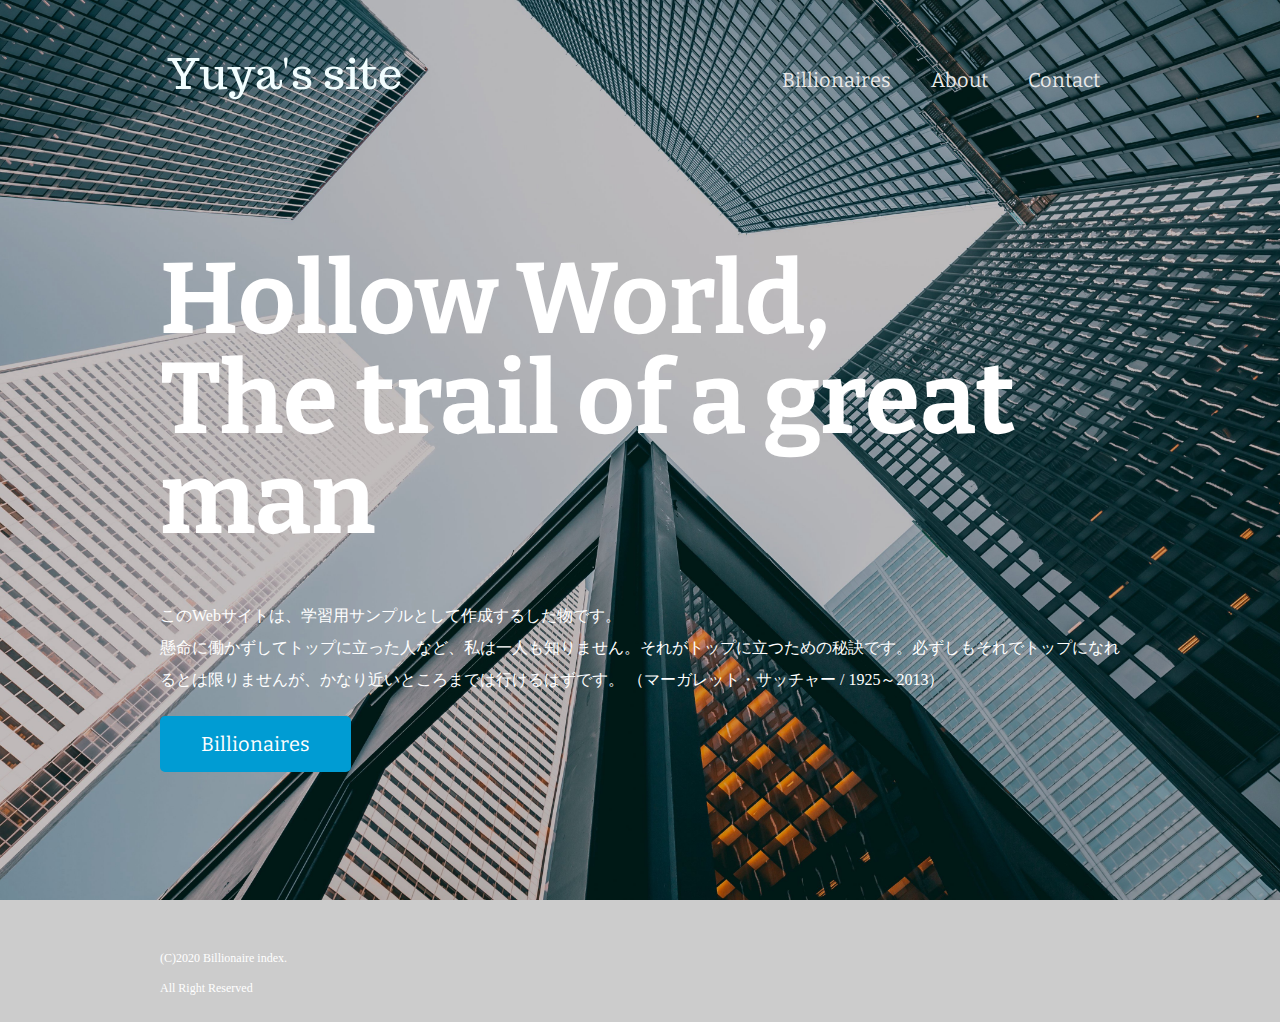
<file: index.html>
<!DOCTYPE html>
<html lang="ja">
<head>
  <meta charset="UTF-8">
  <meta name="viewport" content="width=device-width, initial-scale=1">
  <title>Billionaire Index Official Website</title>
  <link href="https://fonts.googleapis.com/css?family=Bitter:400,700"rel="stylesheet"> 
  <link href="css/style.css"rel="stylesheet">
  <link href="images/favicon-16x16.png" rel="shortcut icon">
</head>
<body id="index">
  <!-- header始まり -->
  <header>
    <div class="logo">
      <a href="index.html"><img src="images/yuya-site.png"alt="SNAPPERS"></a>
    </div>
    <nav>
      <ul class="global-nav">
        <li><a href="billionaire.html">Billionaires</a></li>
        <li><a href="about.html">About</a></li>
        <li><a href="contact.html">Contact</a></li>
      </ul>
    </nav>
  </header>
  <!-- header終わり -->

  <!-- wrap始まり -->
  <div id="wrap">
    <div class="content">
      <h1>Hollow World,<br> The trail of a great man</h1>
      <p>このWebサイトは、学習用サンプルとして作成するした物です。<br> 懸命に働かずしてトップに立った人など、私は一人も知りません。それがトップに立つための秘訣です。必ずしもそれでトップになれるとは限りませんが、かなり近いところまでは行けるはずです。

        （マーガレット・サッチャー / 1925～2013）</p>
      <p class="btn"><a href="billionaire.html">Billionaires
      </a></p>
    </div>
  </div>
  <!-- wrap終わり -->

  <!-- footer始まり -->
  <footer>
    <small>(C)2020 Billionaire index.<br>
      All Right Reserved</small>
  </footer>
  <!-- footer終わり -->

</body>
</html>
</file>
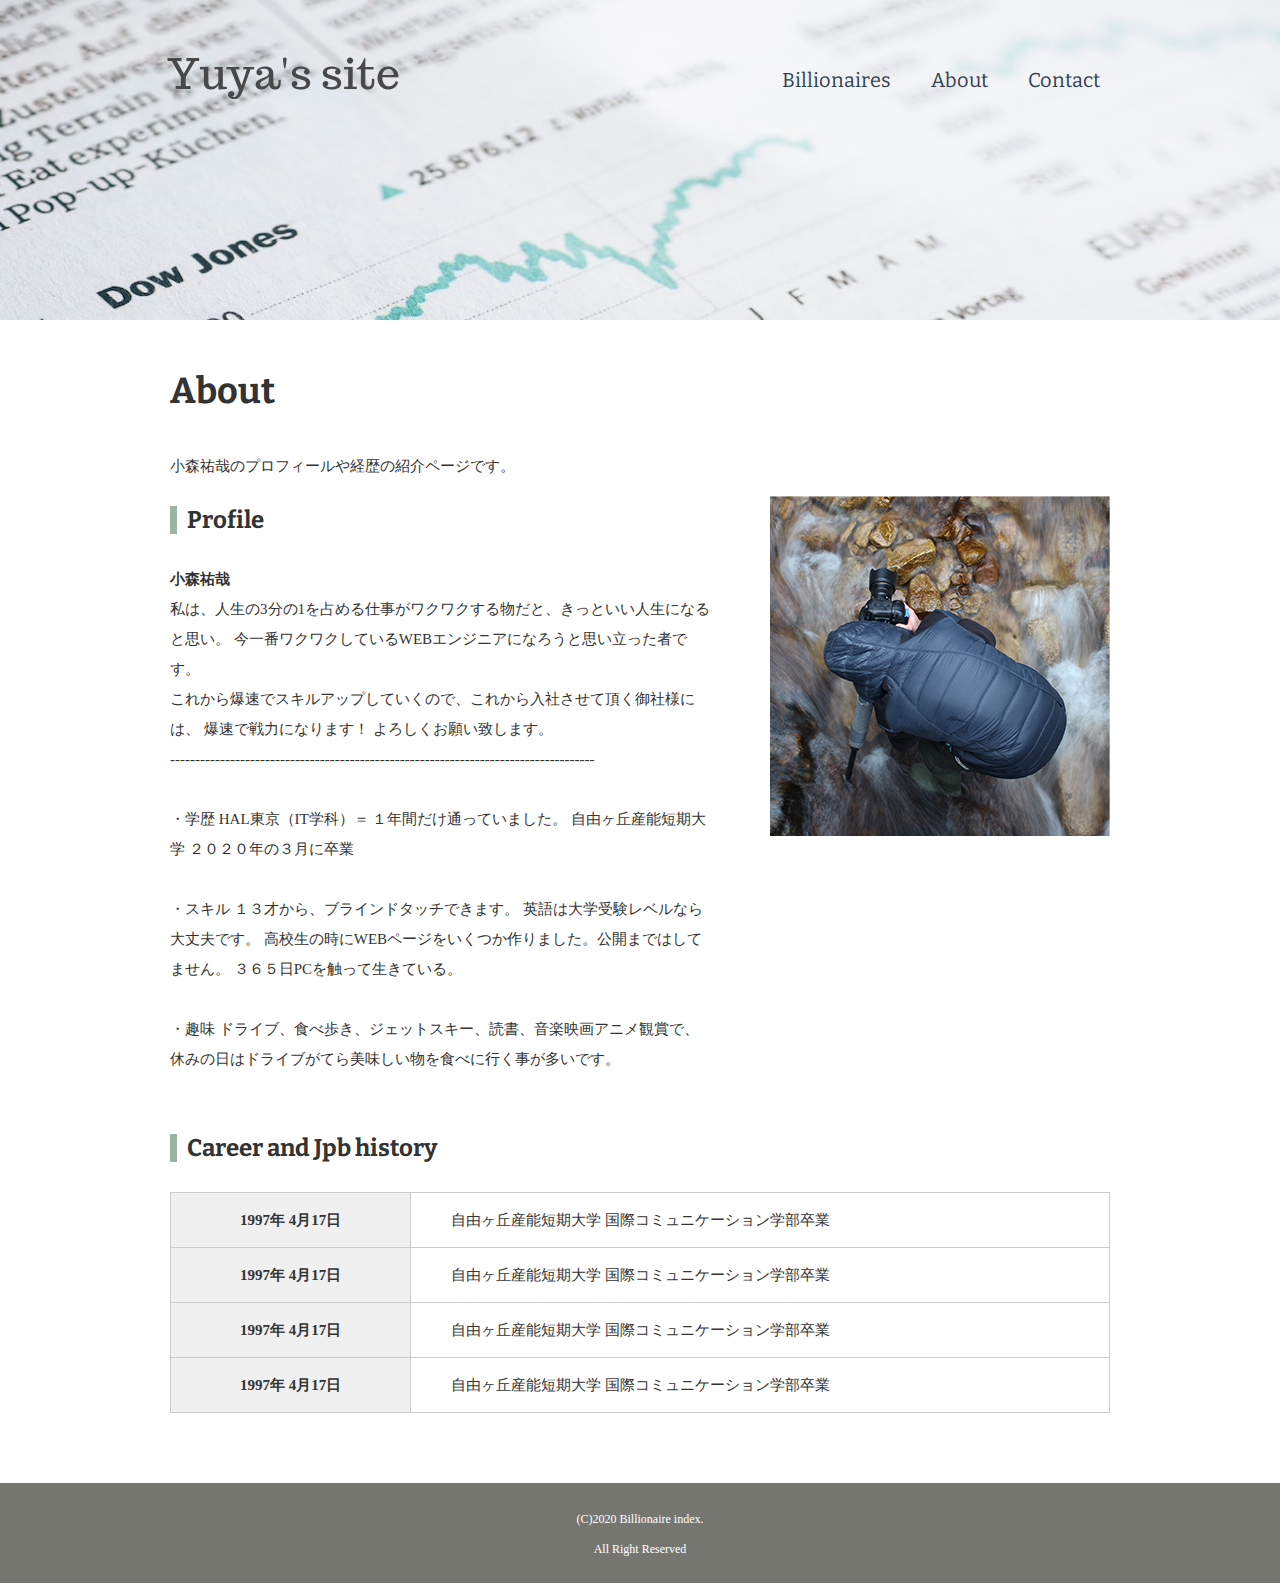
<file: about.html>
<!DOCTYPE html>
<html lang="ja">
<head>
  <meta charset="UTF-8">
  <meta name="viewport" content="width=device-width, initial-scale=1">
  <title>About | Billionaire Index</title>
  <link href="https://fonts.googleapis.com/css?family=Bitter:400,700"rel="stylesheet"> 
  <link href="css/style.css"rel="stylesheet">
  <link href="images/favicon-16x16.png" rel="shortcut icon">
</head>
<body id="about">

  <!-- header始まり -->
  <header>
    <div class="logo">
      <a href="index.html"><img src="images/yuyas-log.png"alt="SNAPPERS"></a>
    </div>
    <nav>
      <ul class="global-nav">
        <li><a href="billionaire.html">Billionaires</a></li>
        <li><a href="about.html">About</a></li>
        <li><a href="contact.html">Contact</a></li>
      </ul>
    </nav>
  </header>
  <!-- header終わり -->
  
   <!-- wrap始まり -->
  <div id="wrap">
      <div class="content">
        <div class="main-center"> 
          <h1>About</h1>
          <p>小森祐哉のプロフィールや経歴の紹介ページです。</p>
          <section class="profile clearfix">
            <div class="profile-txt">
              <h2 class="icon">Profile</h2>
              <p><span>小森祐哉</span><br>


                私は、人生の3分の1を占める仕事がワクワクする物だと、きっといい人生になると思い。
                今一番ワクワクしているWEBエンジニアになろうと思い立った者です。<br>
                これから爆速でスキルアップしていくので、これから入社させて頂く御社様には、
                爆速で戦力になります！
                よろしくお願い致します。<br>
                -------------------------------------------------------------------------------------<br><br>
                ・学歴
                HAL東京（IT学科）＝ １年間だけ通っていました。
                自由ヶ丘産能短期大学
                ２０２０年の３月に卒業<br><br>
                
                ・スキル
                １３才から、ブラインドタッチできます。
                英語は大学受験レベルなら大丈夫です。
                高校生の時にWEBページをいくつか作りました。公開まではしてません。
                ３６５日PCを触って生きている。<br><br>
                
                 ・趣味
                ドライブ、食べ歩き、ジェットスキー、読書、音楽映画アニメ観賞で、休みの日はドライブがてら美味しい物を食べに行く事が多いです。</p>
            </div>
            <img src="images/about-profile.png" alt="プロフィール画像">
          </section>
          <section class="career">
            <h2 class="icon">Career and Jpb history</h2>
            <table>
              <tr>
                <th>1997年 4月17日</th>
                  <td>自由ヶ丘産能短期大学 国際コミュニケーション学部卒業 </td>
              </tr>
              <tr>
                <th>1997年 4月17日</th>
                  <td>自由ヶ丘産能短期大学 国際コミュニケーション学部卒業 </td>
              </tr>
              <tr>
                <th>1997年 4月17日</th>
                  <td>自由ヶ丘産能短期大学 国際コミュニケーション学部卒業 </td>
              </tr>
              <tr>
                <th>1997年 4月17日</th>
                  <td>自由ヶ丘産能短期大学 国際コミュニケーション学部卒業 </td>
              </tr>
              </tr>
            </table>
          </section>
        </div>
      </div>
  </div>
   <!-- wrap終わり -->

  <!-- footer始まり -->
  <footer>
    <small>(C)2020 Billionaire index.<br>
      All Right Reserved</small>
  </footer>
  <!-- footer終わり -->
</body>
</html>
</file>
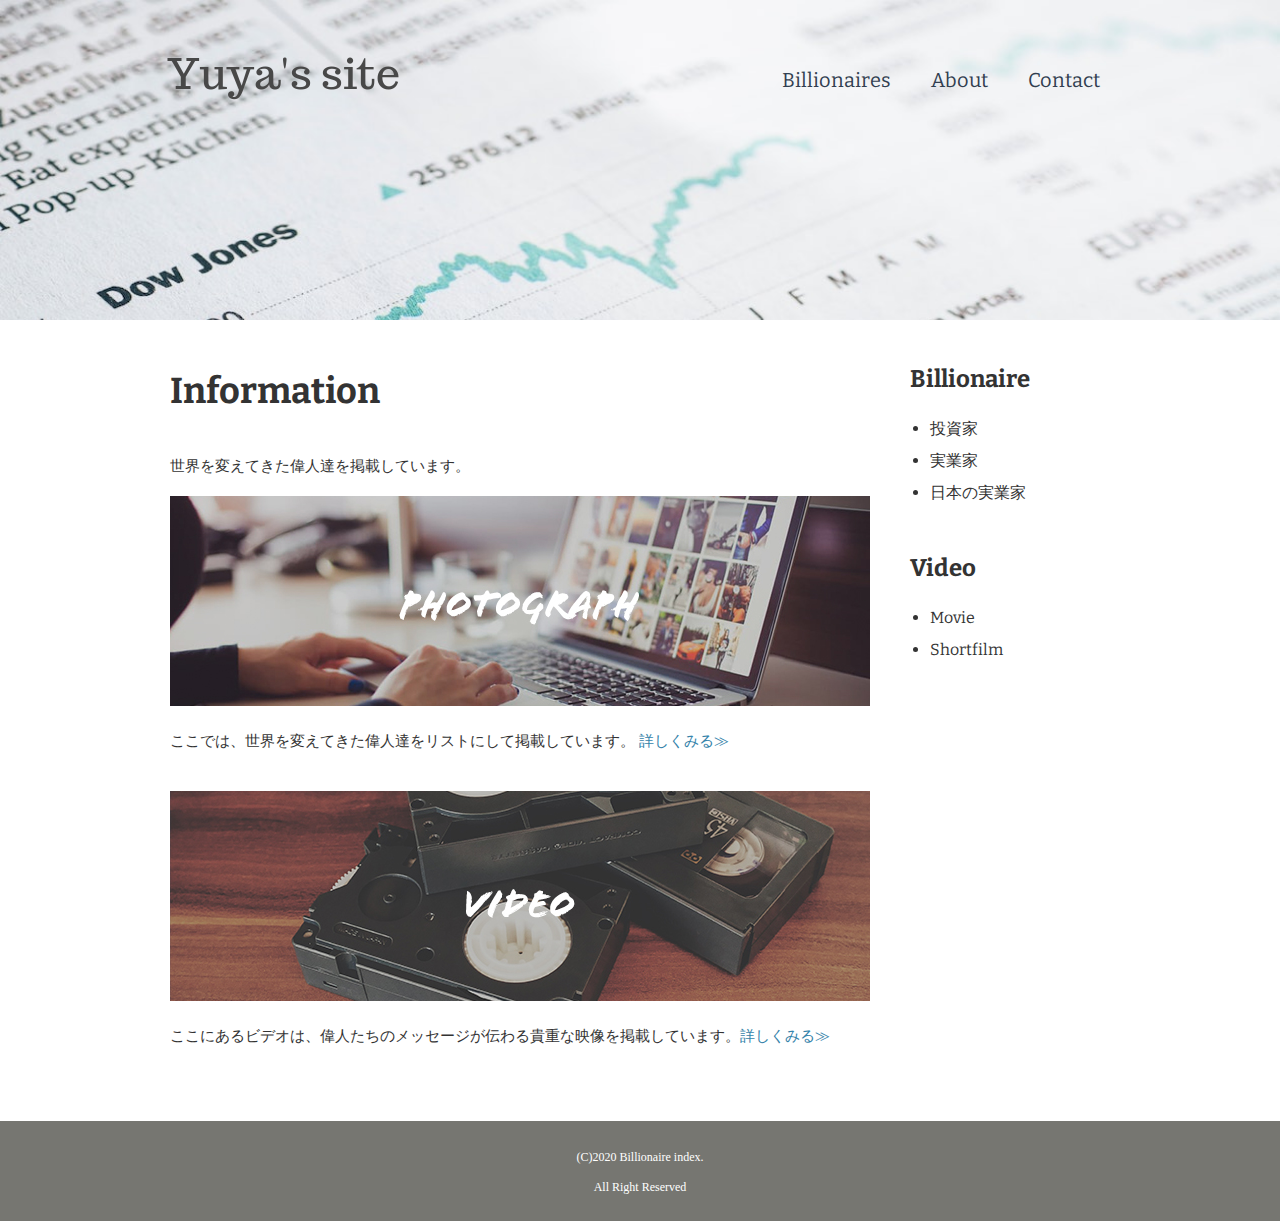
<file: billionaire.html>
<!DOCTYPE html>
<html lang="ja">
<head>
  <meta charset="UTF-8">
  <meta name="viewport" content="width=device-width, initial-scale=1">
  <title>Billionaires list</title>
    <link href="https://fonts.googleapis.com/css?family=Bitter:400,700"rel="stylesheet"> 
    <link href="css/style.css"rel="stylesheet">
    <link href="images/favicon-16x16.png" rel="shortcut icon">
</head>
<body id="billionaire">
  <!-- header始まり -->
    <header>
      <div class="logo">
        <a href="index.html"><img src="images/yuyas-log.png"alt="SNAPPERS"></a>
      </div>
      <nav>
        <ul class="global-nav">
          <li><a href="billionaire.html">Billionaires</a></li>
          <li><a href="about.html">About</a></li>
          <li><a href="contact.html">Contact</a></li>
        </ul>
      </nav>
    </header>
   <!-- header終わり -->
  <div id="wrap" class="clearfix">
    <div class="content">
      <div class="main">
        <h1>Information</h1>
        <p>世界を変えてきた偉人達を掲載しています。</p>
        <section>
          <h2><a href="photograph.html"><img src="images/portfolio-photo.jpg" alt="billionaire"></a></h2>
          <p>ここでは、世界を変えてきた偉人達をリストにして掲載しています。
            <a href="photograph.html">詳しくみる≫</a></p>
        </section>
        <section>
          <h2><a href="video.html"><img src="images/portfolio-video.jpg"alt="VIDEO"></a></h2><p>ここにあるビデオは、偉人たちのメッセージが伝わる貴重な映像を掲載しています。<a href="video.html">詳しくみる≫</a></p>
        </section>
      </div>
      <aside class="sidebar">
        <section>
          <h2>Billionaire</h2>
            <ul>
              <li><a href="photograph.html#city">投資家</a></li>
              <li><a href="photograph.html#beach">実業家</a></li>
              <li><a href="photograph.html#forest">日本の実業家</a></li>
            </ul>
        </section>
        <section>
          <h2>Video</h2>
            <ul>
              <li><a href="video.html#movie">Movie</a></li>
              <li><a href="video.html#shortfilm">Shortfilm</a></li>
            </ul>
        </section>
      </aside>
    </div>
  </div>
  <!-- footer始まり -->
  <footer>
    <small>(C)2020 Billionaire index.<br>
      All Right Reserved</small>
  </footer>
  <!-- footer終わり -->
</body>
</html>
</file>
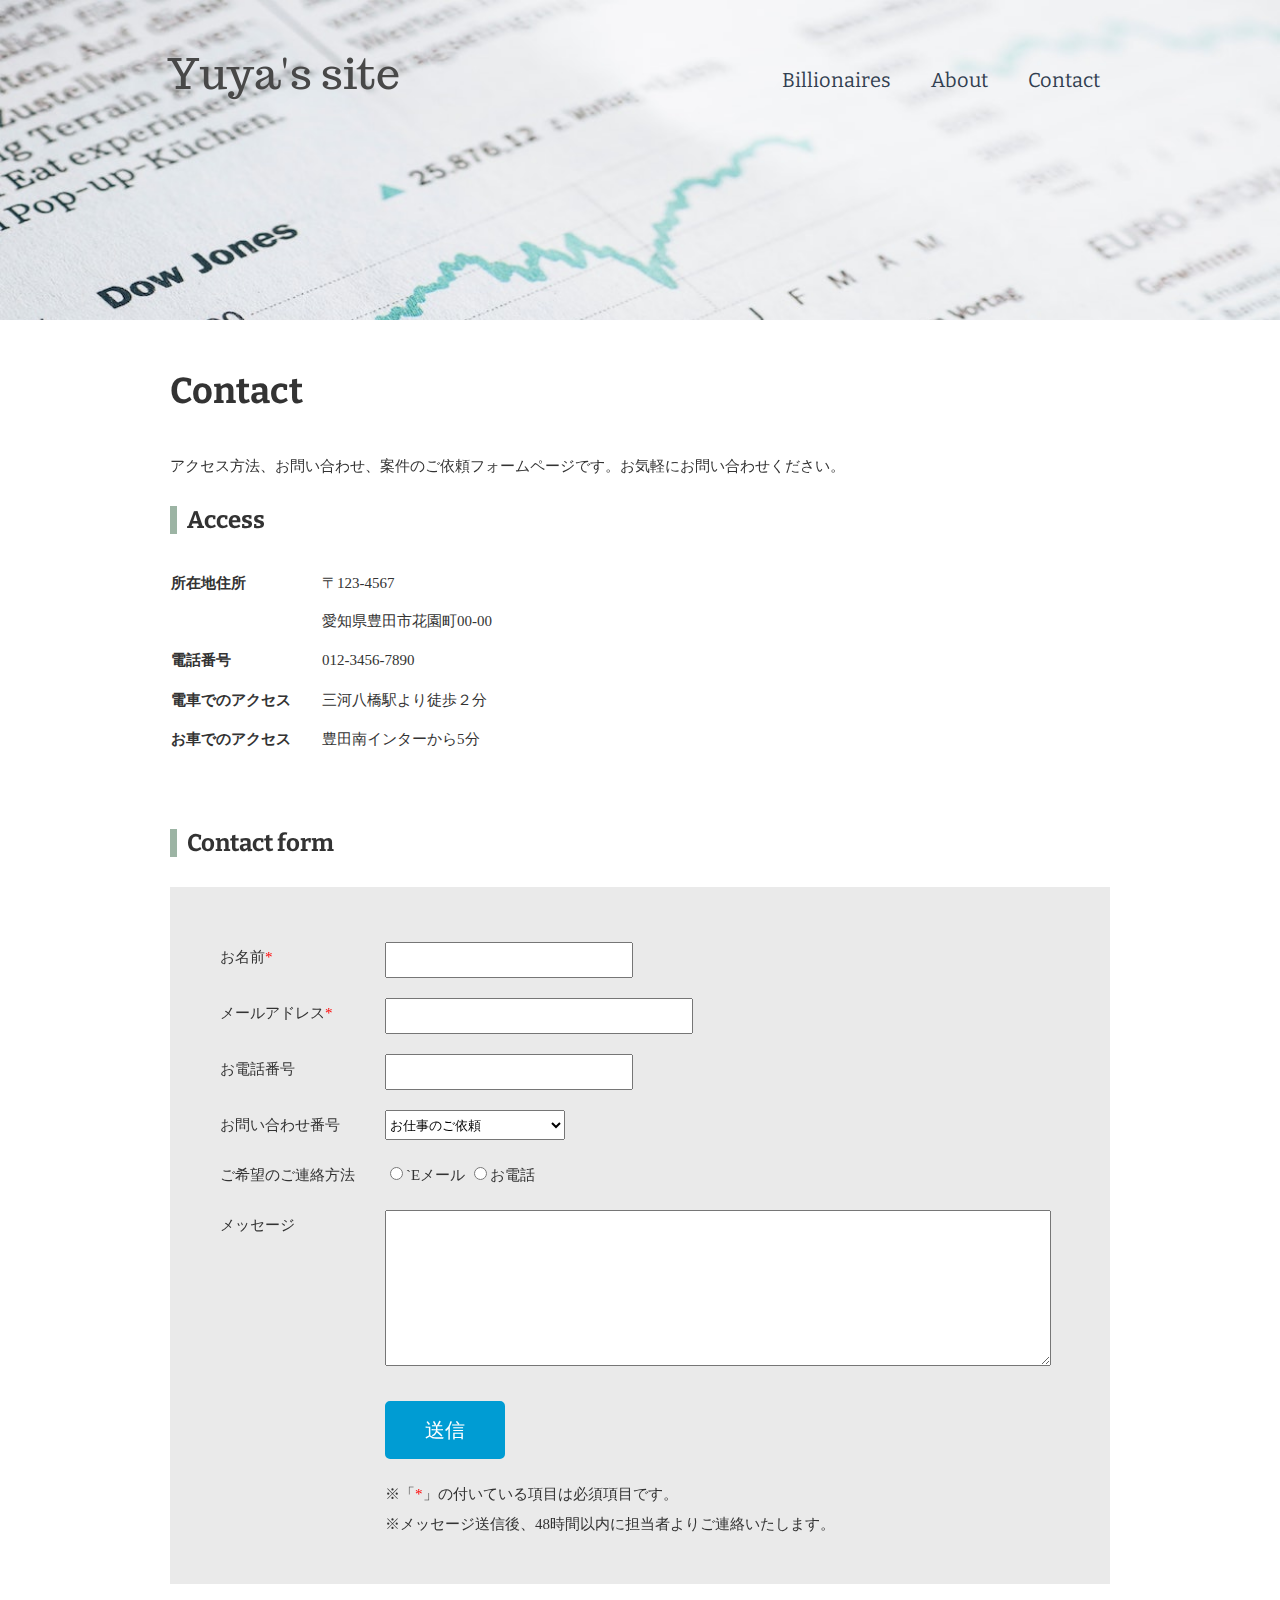
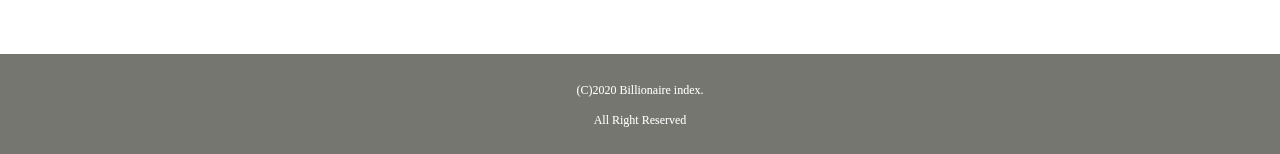
<file: contact.html>
<!DOCTYPE html>
<html lang="ja">
<head>
  <meta charset="UTF-8">
  <meta name="viewport" content="width=device-width, initial-scale=1">
  <title>About | Billionaire Index</title>
  <link href="https://fonts.googleapis.com/css?family=Bitter:400,700"rel="stylesheet"> 
  <link href="css/style.css"rel="stylesheet">
  <link href="images/favicon-16x16.png" rel="shortcut icon">
</head>
<body id="contact">

  <!-- header始まり -->
  <header>
    <div class="logo">
      <a href="index.html"><img src="images/yuyas-log.png"alt="SNAPPERS"></a>
    </div>
    <nav>
      <ul class="global-nav">
        <li><a href="billionaire.html">Billionaires</a></li>
        <li><a href="about.html">About</a></li>
        <li><a href="contact.html">Contact</a></li>
      </ul>
    </nav>
  </header>
  <!-- header終わり -->
  
   <!-- wrap始まり -->
  <div id="wrap">
      <div class="content">
        <div class="main-center"> 
          <h1>Contact</h1>
          <p>アクセス方法、お問い合わせ、案件のご依頼フォームページです。お気軽にお問い合わせください。</p>
          <section class="access clearfix">
            <h2 class="icon">Access</h2>
            <table>
              <tr>
                <th>所在地住所</th>
                <td>〒123-4567<br>愛知県豊田市花園町00-00</td>
              </tr>
              <tr>
                <th>電話番号</th>
                <td>012-3456-7890</td>
              </tr>
              <tr>
                <th>電車でのアクセス</th>
                <td>三河八橋駅より徒歩２分</td>
              </tr>
              <tr>
                <th>お車でのアクセス</th>
                <td>豊田南インターから5分</td>
              </tr>
            </table>
            <iframe src="https://www.google.com/maps/embed?pb=!1m18!1m12!1m3!1d2383.750366085254!2d137.15495779315194!3d35.08698556256368!2m3!1f0!2f0!3f0!3m2!1i1024!2i768!4f13.1!3m3!1m2!1s0x6004a06ad0a10c7d%3A0x6355e01c40ae8ff6!2z6LGK55Sw5biC6aeF!5e0!3m2!1sja!2sjp!4v1589013216677!5m2!1sja!2sjp" width="460" height="220" frameborder="0" style="border:0;" allowfullscreen="" aria-hidden="false" tabindex="0"></iframe>
          </section>
          <section>
            <h2 class="icon">Contact form</h2>
            <div class="form">
              <form>
                <dl>
                  <dt><span class="required"> お名前</span></dt>
                  <dd><input type="text" name="name" class="name" required></dd>
                  <span style="color: #f33"></span>
                  <dt><span class="required">メールアドレス</span></dt>
                  <dd><input type="email" name="email" class="email" required></dd>
                  <span style="color: #f33"></span>
                  <dt>お電話番号</dt>
                  <dd><input type="tel" name="tel" class="tel"></dd>
                  <dt>お問い合わせ番号</dt>
                  <dd>
                    <select name="type" class="type">
                      <option value="お仕事のご依頼">お仕事のご依頼</option>
                      <option value="講演・各種メディア出演のご依頼">講演・各種メディア出演のご依頼</option>
                      <option value="その他お問い合わせ">その他お問い合わせ</option>
                    </select>
                  </dd>
                  <dt>ご希望のご連絡方法</dt>
                  <dd>
                    <input type="radio" name="contact" value="Eメール">`Eメール
                    <input type="radio" name="contact" value="お電話">お電話
                  </dd>
                  <dt>メッセージ</dt>
                  <dd><textarea name="message" class="message"></textarea></dd>
                </dl>
                <button type="submit" class="btn">送信</button>
              </form>
              <div class="attention">
                <p>※「<span class="required"></span>」の付いている項目は必須項目です。<br>※メッセージ送信後、48時間以内に担当者よりご連絡いたします。</p>
              </div>
            </div>
          </section>
        </div>
      </div>
  </div>
   <!-- wrap終わり -->

  <!-- footer始まり -->
  <footer>
    <small>(C)2020 Billionaire index.<br>
      All Right Reserved</small>
  </footer>
  <!-- footer終わり -->
  
      <script>
      const email = document.querySelector('input[name="email"]')
                email.addEventListener('blur', () => {
                    if (email.value === '') {
                        email.style.backgroundColor = '#fcc';
                        email.nextElementSibling.innerHTML = '※ メールアドレスをご記入ください';
                    } else {
                        email.style.backgroundColor = '#fff';
                        email.nextElementSibling.innerHTML = '';
                    }
                });
                const name = document.querySelector('input[name="name"]')
                name.addEventListener('blur', () => {
                    if (name.value === '') {
                        name.style.backgroundColor = '#fcc';
                        name.nextElementSibling.innerHTML = '※ メールアドレスをご記入ください';
                    } else {
                        name.style.backgroundColor = '#fff';
                        name.nextElementSibling.innerHTML = '';
                    }
                });
    </script>
  
</body>
</html>
</file>
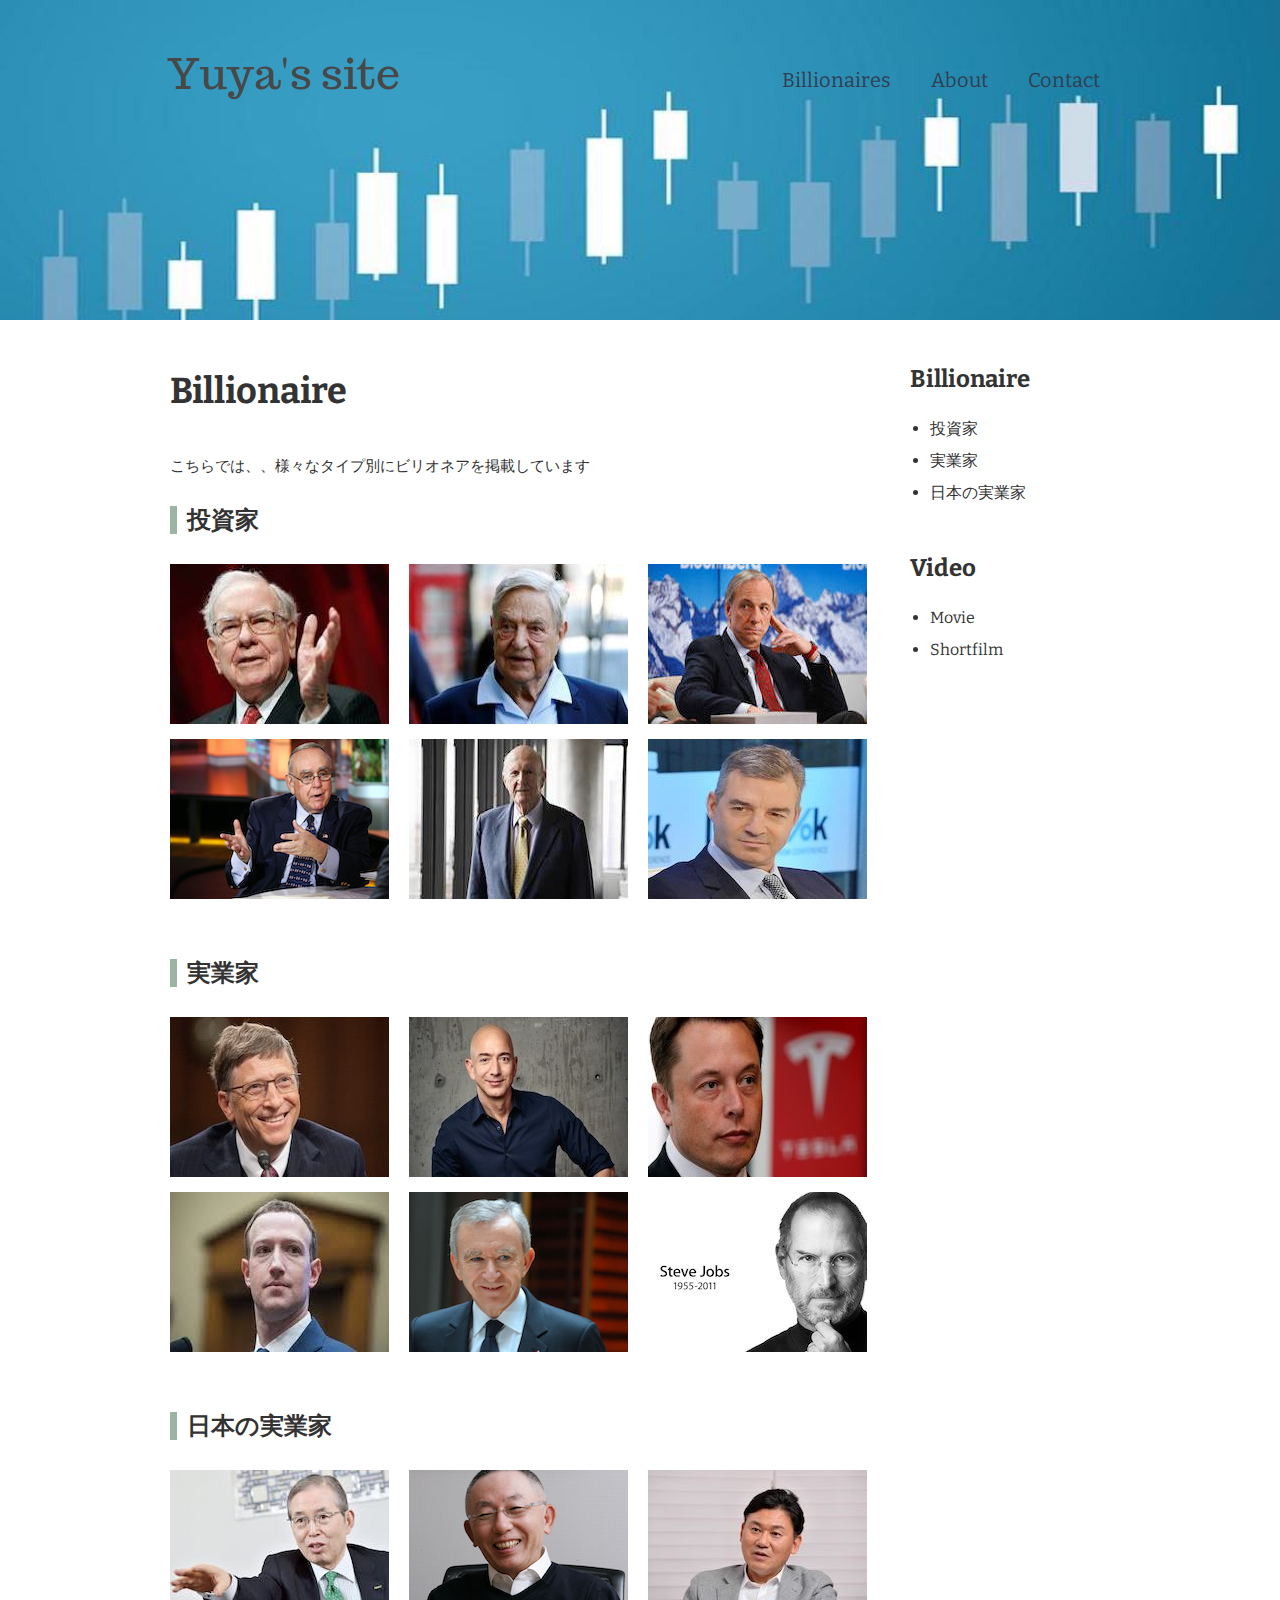
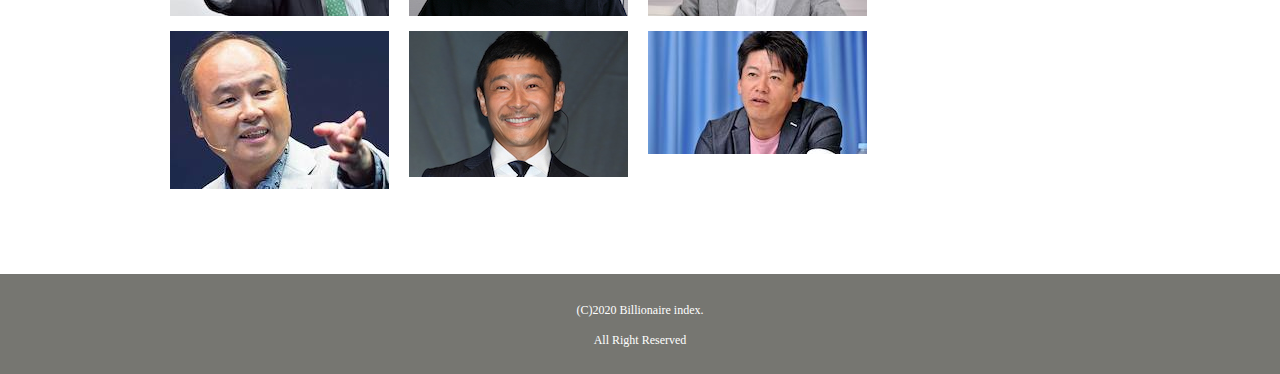
<file: photograph.html>
<!DOCTYPE html>
<html lang="ja">
<head>
  <meta charset="UTF-8">
  <meta name="viewport" content="width=device-width, initial-scale=1">
  <title>Document</title>
  <link href="https://fonts.googleapis.com/css?family=Bitter:400,700"rel="stylesheet"> 
  <link href="css/style.css"rel="stylesheet">
  <link href="images/favicon-16x16.png" rel="shortcut icon">
</head>
<body id="photograph">
  <!-- header始まり -->
    <header>
      <div class="logo">
        <a href="index.html"><img src="images/yuyas-log.png"alt="SNAPPERS"></a>
      </div>
      <nav>
        <ul class="global-nav">
          <li><a href="billionaire.html">Billionaires</a></li>
          <li><a href="about.html">About</a></li>
          <li><a href="contact.html">Contact</a></li>
        </ul>
      </nav>
    </header>
   <!-- header終わり -->
  
   <!-- wrap始まり -->
   <div id="wrap" class="clearfix">
     <div class="content">
       <div class="main">
         <h1>Billionaire</h1>
         <p>こちらでは、、様々なタイプ別にビリオネアを掲載しています</p>
         <section id="city">
           <h2 class="icon">投資家</h2>
             <ul class="clearfix photograph-list">
                <li><a href="https://ja.wikipedia.org/wiki/%E3%82%A6%E3%82%A9%E3%83%BC%E3%83%AC%E3%83%B3%E3%83%BB%E3%83%90%E3%83%95%E3%82%A7%E3%83%83%E3%83%88"><img src="images/1bafet.jpg" alt="bafet"></a></li>
                <li><a href="https://ja.wikipedia.org/wiki/%E3%82%B8%E3%83%A7%E3%83%BC%E3%82%B8%E3%83%BB%E3%82%BD%E3%83%AD%E3%82%B9"><img src="images/1soros.jpg" alt="solos"></a></li>
                <li><a href="https://ja.wikipedia.org/wiki/%E3%83%AC%E3%82%A4%E3%83%BB%E3%83%80%E3%83%AA%E3%82%AA"><img src="images/1rei.jpg" alt="rei"></a></li>
                <li><img src="images/1ku-pa-.jpg" alt="devid"></li>
                <li><a href="https://en.wikipedia.org/wiki/Julian_Robertson"><img src="images/1robartson.jpg" alt="robart"></a></li>
                <li><a href="https://en.wikipedia.org/wiki/Daniel_S._Loeb"><img src="images/1Loeb-resizeda.jpg" alt="rob"></a></li>
             </ul>
         </section>
         <section id="beach">
          <h2 class="icon">実業家</h2>
            <ul class="clearfix photograph-list">
               <li><a href="https://ja.wikipedia.org/wiki/%E3%83%93%E3%83%AB%E3%83%BB%E3%82%B2%E3%82%A4%E3%83%84"><img src="images/2bil.jpg" alt="bil"></a></li>
               <li><a href="https://ja.wikipedia.org/wiki/%E3%82%B8%E3%82%A7%E3%83%95%E3%83%BB%E3%83%99%E3%82%BE%E3%82%B9"><img src="images/2Jeff-Bezos.jpg" alt="jeff"></a></li>
               <li><a href="https://ja.wikipedia.org/wiki/%E3%82%A4%E3%83%BC%E3%83%AD%E3%83%B3%E3%83%BB%E3%83%9E%E3%82%B9%E3%82%AF"><img src="images/2musk.jpg" alt="musk"></a></li>
               <li><a href="https://ja.wikipedia.org/wiki/%E3%83%9E%E3%83%BC%E3%82%AF%E3%83%BB%E3%82%B6%E3%83%83%E3%82%AB%E3%83%BC%E3%83%90%E3%83%BC%E3%82%B0"><img src="images/2mark.jpeg" alt="mark"></a></li>
               <li><a href="https://ja.wikipedia.org/wiki/%E3%83%99%E3%83%AB%E3%83%8A%E3%83%BC%E3%83%AB%E3%83%BB%E3%82%A2%E3%83%AB%E3%83%8E%E3%83%BC"><img src="images/2BA.jpg" alt="-----"></a></li>
               <li><a href="https://ja.wikipedia.org/wiki/%E3%82%B9%E3%83%86%E3%82%A3%E3%83%BC%E3%83%96%E3%83%BB%E3%82%B8%E3%83%A7%E3%83%96%E3%82%BA"><img src="images/2jobs.jpg" alt="jobs"></a></li>
            </ul>
         </section>
         <section id="forest">
          <h2 class="icon">日本の実業家</h2>
            <ul class="clearfix photograph-list">
               <li><a href="https://ja.wikipedia.org/wiki/%E6%B0%B8%E5%AE%88%E9%87%8D%E4%BF%A1"><img src="images/3https___imgix-proxy.n8s.jp_content_pic_20180617_96958A9F889DE1E3E5E5E0E5E2E2E3E6E2E4E0E2E3EAE2E2E2E2E2E2-DSXMZO3164453012062018000002-PB1-4.jpg" alt="-----"></a></li>
               <li><a href="https://ja.wikipedia.org/wiki/%E6%9F%B3%E4%BA%95%E6%AD%A3"><img src="images/3img_054d303ab1529ea918e883612cc6e5df135998.jpg" alt="-----"></a></li>
               <li><a href="https://ja.wikipedia.org/wiki/%E4%B8%89%E6%9C%A8%E8%B0%B7%E6%B5%A9%E5%8F%B2"><img src="images/3img_1985585a9f6aa911f34b61bf2ed0c79f5505178.jpg" alt="-----"></a></li>
               <li><a href="https://ja.wikipedia.org/wiki/%E5%AD%AB%E6%AD%A3%E7%BE%A9"><img src="images/3img_0a617e881f920f7a7a29b5162e72cbc550388.jpg" alt="-----"></a></li>
               <li><a href="https://ja.wikipedia.org/wiki/%E5%89%8D%E6%BE%A4%E5%8F%8B%E4%BD%9C"><img src="images/3maezawa_.jpg" alt="-----"></a></li>
               <li><a href="https://ja.wikipedia.org/wiki/%E5%A0%80%E6%B1%9F%E8%B2%B4%E6%96%87"><img src="images/3horie.jpg" alt="-----"></a></li>
            </ul>
         </section>
       </div>
       <aside class="sidebar">
        <section>
          <h2>Billionaire</h2>
            <ul>
              <li><a href="photograph.html#city">投資家</a></li>
              <li><a href="photograph.html#beach">実業家</a></li>
              <li><a href="photograph.html#forest">日本の実業家</a></li>
            </ul>
        </section>
        <section>
          <h2>Video</h2>
            <ul>
              <li><a href="video.html#movie">Movie</a></li>
              <li><a href="video.html#shortfilm">Shortfilm</a></li>
            </ul>
        </section>
       </aside>
     </div>
   </div>
    <!-- wrap終わり -->

  <!-- footer始まり -->
  <footer>
    <small>(C)2020 Billionaire index.<br>
      All Right Reserved</small>
  </footer>
  <!-- footer終わり -->
</body>
</html>
</file>
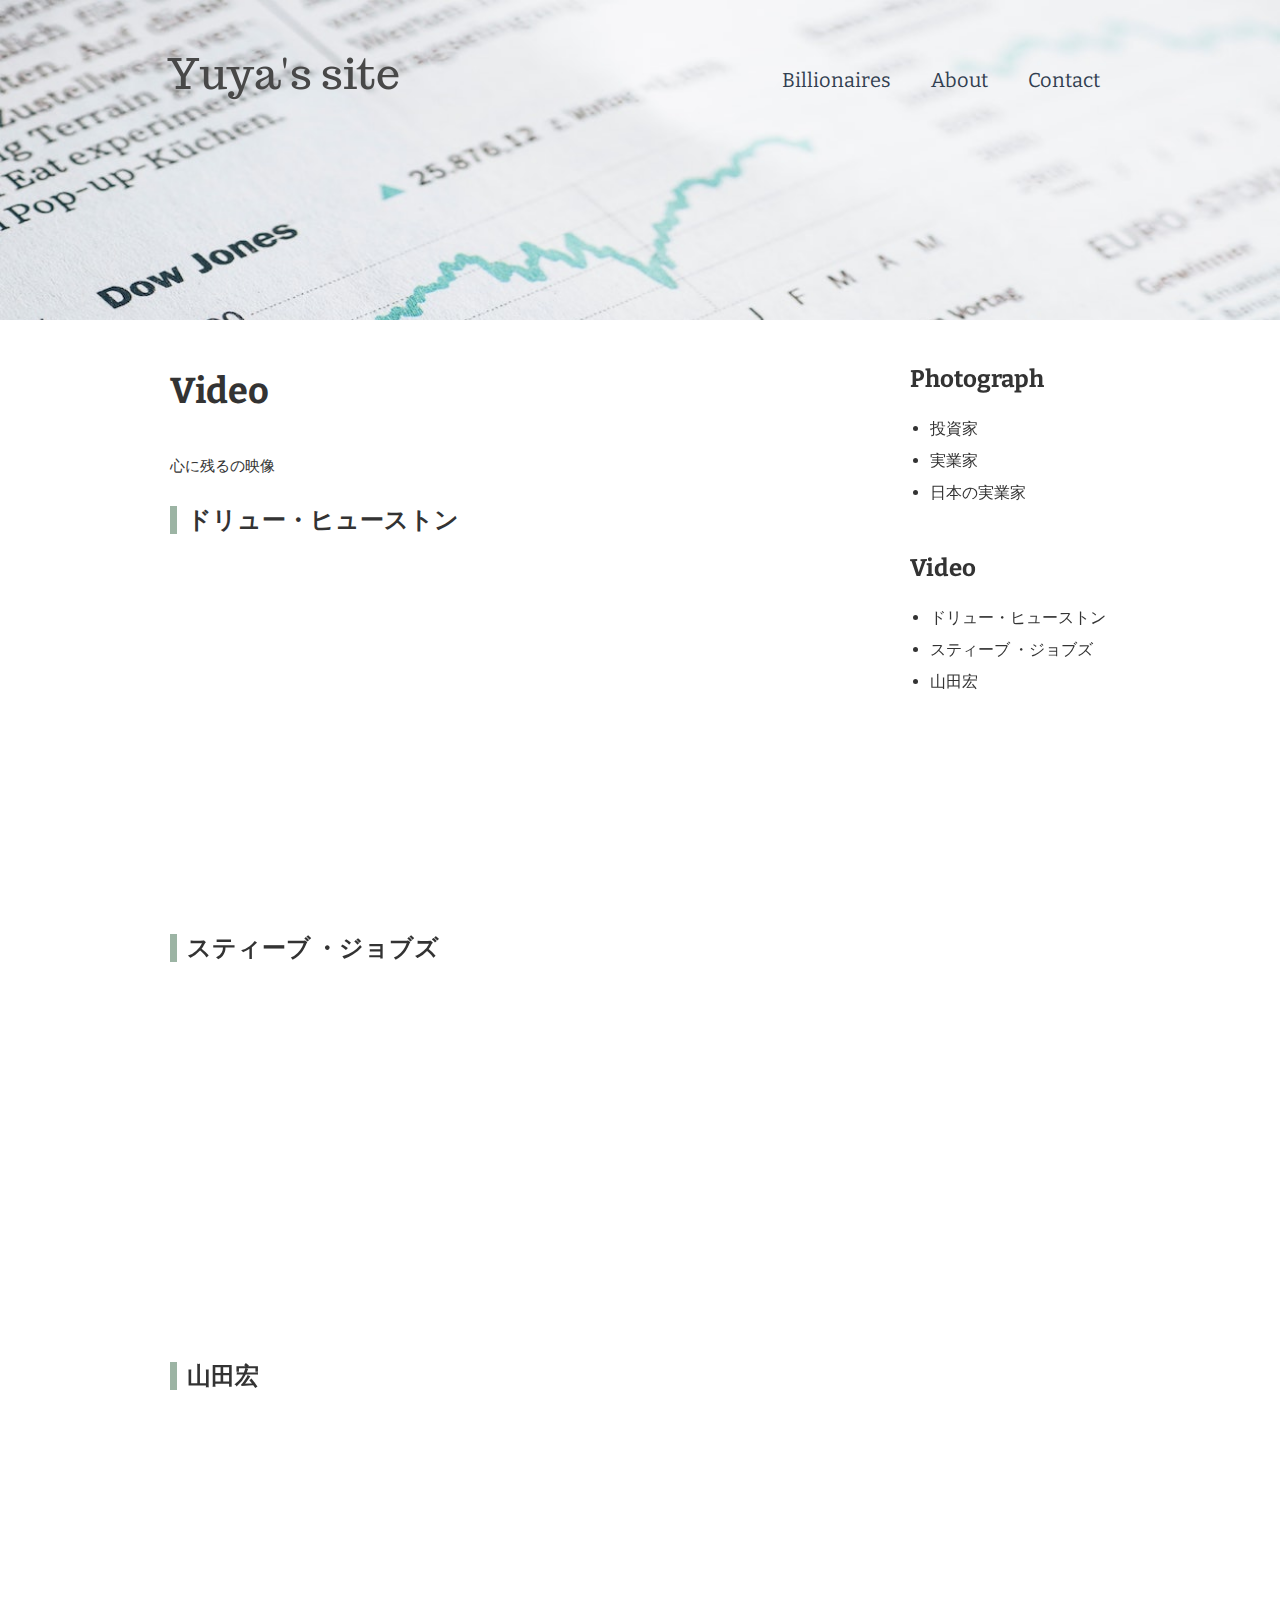
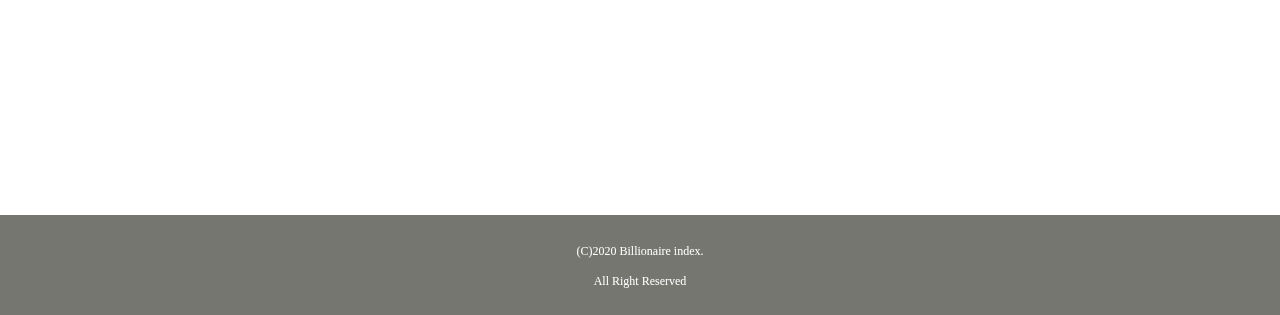
<file: video.html>
<!DOCTYPE html>
<html lang="ja">
<head>
  <meta charset="UTF-8">
  <meta name="viewport" content="width=device-width, initial-scale=1">
  <title>Document</title>
  <link href="https://fonts.googleapis.com/css?family=Bitter:400,700"rel="stylesheet"> 
  <link href="css/style.css"rel="stylesheet">
  <link href="images/favicon-16x16.png" rel="shortcut icon">
</head>
<body id="video">
  <!-- header始まり -->
    <header>
      <div class="logo">
        <a href="index.html"><img src="images/yuyas-log.png"alt="SNAPPERS"></a>
      </div>
      <nav>
        <ul class="global-nav">
          <li><a href="billionaire.html">Billionaires</a></li>
          <li><a href="about.html">About</a></li>
          <li><a href="contact.html">Contact</a></li>
        </ul>
      </nav>
    </header>
   <!-- header終わり -->
  
   <!-- wrap始まり -->
   <div id="wrap" class="clearfix">
     <div class="content">
        <div class="main">
          <h1>Video</h1>
          <p>心に残るの映像</p>
          <section id="movie1">
            <h2 class="icon">ドリュー・ヒューストン</h2>
            <iframe width="700" height="315" src="https://www.youtube.com/embed/YWbNlMFzK40" frameborder="0" allow="accelerometer; autoplay; encrypted-media; gyroscope; picture-in-picture" allowfullscreen></iframe>
          </section>
          <section id="movie2">
            <h2 class="icon">スティーブ ・ジョブズ</h2>
            <iframe width="700" height="315" src="https://www.youtube.com/embed/VyzqHFdzBKg" frameborder="0" allow="accelerometer; autoplay; encrypted-media; gyroscope; picture-in-picture" allowfullscreen></iframe>
          </section>
          <section id="movie3">
            <h2 class="icon">山田宏</h2>
            <iframe width="700" height="315" src="https://www.youtube.com/embed/hltDlLUwPT4" frameborder="0" allow="accelerometer; autoplay; encrypted-media; gyroscope; picture-in-picture" allowfullscreen></iframe>
          </section>
        </div>
       <aside class="sidebar">
        <section>
          <h2>Photograph</h2>
            <ul>
              <li><a href="photograph.html#city">投資家</a></li>
              <li><a href="photograph.html#beach">実業家</a></li>
              <li><a href="photograph.html#forest">日本の実業家</a></li>
            </ul>
        </section>
        <section>
          <h2>Video</h2>
            <ul>
              <li><a href="video.html#movie1">ドリュー・ヒューストン</a></li>
              <li><a href="video.html#movie2">スティーブ ・ジョブズ</a></li>
              <li><a href="video.html#movie3">山田宏</a></li>
            </ul>
        </section>
       </aside>
     </div>
   </div>
    <!-- wrap終わり -->

  <!-- footer始まり -->
  <footer>
    <small>(C)2020 Billionaire index.<br>
      All Right Reserved</small>
  </footer>
  <!-- footer終わり -->
</body>
</html>
</file>
<file: css/style.css>
@charset "utf-8";
body {
  margin: 0;
  padding: 0;
  background-color:#cccccc;
  color:#333333;
  font-size: 15px;
  line-height: 2;
}
p,h1,h2,h3,h4,h5,h6 {
  margin-top: 0;
}
img {
  vertical-align: bottom;
}
ul {
  margin: 0;
  padding: 0;
}
a {
  color: #3583aa;
  text-decoration: none;
}
a:visited {
  color: #788d98;
}
a:hover {
  text-decoration: underline;
}
header {
  width: 960px;
  height: 100px;
  margin: 0 auto;
}
.logo {
  float: left;
  margin-top: 50px;
}
.global-nav {
  float: right;
  margin-top: 60px;
}
.global-nav li {
  float: left;
  margin: 0 20px;
  font-size: 20px;
  list-style: none;
  font-family:'Bitter',serif; 
}
.global-nav li a {
  color: #313e50;
}
.global-nav li a:hover {
  border-bottom: 2px solid #ffffff;
  padding-bottom: 3px;
  text-decoration: none;
}
#wrap {
  clear: both;
  background-color: #ffffff;
  margin-top: 220px;
  padding: 35px 0;
}
.content {
  width: 960px;
  margin: 0 auto;
}
footer {
  text-align: center;
  color: #ffffff;
  padding: 20px 0;
  background-color: #767671;
}
footer small {
  font-size: 12px;
}
#index h1 {
  font-size: 100px;
  line-height: 1;
  color: #ffffff;
  font-family: 'Bitter',serif;
  margin-bottom: 50px;
  border: none;
}
#index .content {
  margin-top: 150px;
}
#index p {
  font-size: 16px;
  color: #ffffff;
}
#index #wrap {
  background-color: transparent;
  margin-top: 0;
  padding: 0;
}
.btn a {
  background-color: #009cd3;
  color: #ffffff;
  font-size: 20px;
  font-family: 'Bitter',serif;
  width: 185px;
  display: block;
  text-align: center;
  line-height: 50px;
  margin-top: 20px;
  border-radius: 5px;
  border: 3px solid #009cd3;
}
.btn a:hover {
  text-decoration: none;
  background-color: #ffffff;
  color: #009cd3;
}
#index footer {
  width: 960px;
  margin: 150px auto 0 auto;
  text-align: left;
}
#index {
  background-image: url(../images/skyscrapers-dark.jpg);
  background-repeat: no-repeat;
  background-position: center center;
  background-attachment: fixed;
  background-size: cover;
}
/* indexのヘッダーだけ色を変えた */
#index .global-nav a {
  color: #eaeaea;
}
#about {
  background-image: url(../images/markus-spiske-5gGcn2PRrtc-unsplash.jpg);
  background-repeat: no-repeat;
  background-position: center top;
  background-attachment: fixed;
  background-size: 100% auto;
}
.main-center {
  width: 940px;
  margin: 0 auto;
}
h1 {
  font-family:'Bitter',serif;
  font-size:36px;
  border-bottom:1pxsolid#cccccc;
}
h2 {
  font-family:'Bitter',serif;
  font-size: 24px;
}
.icon:before {
  content: "";
  padding-right: 10px;
  border-left: 7px solid #9cb4a4;
}
#about .profile-txt {
  width: 540px;
  float: left;
}
#about .profile-txt span {
  font-weight: bold;
}
#about .profile img {
  float:right;
}
.clearfix:after {
  content: "";
  display: block;
  clear: both;
}
section {
  margin-bottom: 35px;
}
#about .career th {
  width: 240px;
  background-color: #f0f0f0;
  padding: 12px 0;
  border: 1px solid #cccccc;
}
#about .career td {
  width: 660px;
  padding: 12px 0 12px 40px;
  border: 1px solid #cccccc;
}
table {
  border-spacing: 0;
  border-collapse: collapse;
}
#index footer { 
  width:960px;
  margin:150pxauto0auto;
  text-align:left;
  background-color:transparent;
}
#billionaire {
  background-image:url(../images/markus-spiske-5gGcn2PRrtc-unsplash.jpg);background-repeat: no-repeat;
  background-position: center top;
  background-attachment: fixed;
  background-size: 100% auto;
}
.main {
  width: 700px;
  margin: 0 10px;
  float: left;
}
.sidebar {
  width: 200px;
  margin: 0 10px 0 30px;
  float: right;
  font-family:'Bitter',serif;
}
a img:hover {
  opacity: 0.8;
}
.sidebar h2 {
  margin-bottom: 10px;
}
.sidebar ul {
  font-size: 16px;
  margin-left: 20px;
}
.sidebar ul a {
  color: #333333;
}
#photograph {
  /* background-image:url(../images/bg-photograph.jpg); */
  background-image:url(../images/candlestick-stock-exchange-blue-background-vector.jpg);
  background-repeat:no-repeat;background-position:center top;background-attachment:fixed;
  background-size:100% auto;
}
#photograph .photograph-list li {
  float: left;
  list-style: none;
  margin: 0 20px 15px 0;
}
#photograph .photograph-list li:nth-child(3n) {
  margin-right: 0;
}
#video {
  background-image:url(../images/markus-spiske-5gGcn2PRrtc-unsplash.jpg);background-repeat:no-repeat;background-position:center top;background-attachment:fixed;
  background-size:100% auto;
}
#contact{
  background-image:url(../images/markus-spiske-5gGcn2PRrtc-unsplash.jpg);background-repeat:no-repeat;background-position:center top;background-attachment:fixed;
  background-size: 100% auto;
}
#contact .access table {
  float: left;
}
#contact .access th,
#contact .access td {
  text-align: left;
  vertical-align: top;
  line-height: 2.5;
}
#contact .access td {
  padding-left: 30px;
}
#contact .access iframe {
  width: 460px;
  float: right;;
}
#contact .form {
  background-color: #eaeaea;
  padding: 30px 50px;
}
#contact .form dl dt {
  width: 165px;
  padding: 10px 0;
  float: left;
  clear: both;
}
#contact .form dl dd {
  padding: 10px 0;
}
#contact .form .name {
  width: 240px;
  height: 30px;
}
#contact .form .email {
  width: 300px;
  height: 30px;
}
#contact .form .tel {
  width: 240px;
  height: 30px;
}
#contact .form .type {
  width: 180px;
  height: 30px;
}
#contact .form .message {
  width: 660px;
  height: 150px;
}
#contact .form button {
  background-color: #009cd3;
  color: #ffffff;
  font-size: 20px;
  /* font-family: 'Bitter',serif; */
  width: 120px;
  display: block;
  text-align: center;
  line-height: 50px;
  /* margin-top: 20px; */
  border-radius: 5px;
  border: 3px solid #009cd3;
  margin-left: 165px;
}
#contact .form button:hover {
  /* text-decoration: none; */
  background-color: #ffffff;
  color: #009cd3;
  cursor: pointer;
}
#contact .form .required:after {
  content: "*";
  color: red;
}
#contact .form .attention {
  margin: 20px 0 0 165px;
}
@media screen and (max-width:600px){
  /* 画面サイズが６００px以下の場合に適用 */
  body {
    font-size: 3.5vw;
  }
    h1 {
      font: size 7.2vw;
    }
    h2 {
      font-size: 6vw;
    }
    header {
      width: auto;
      margin: 0.5%;
    }
    .logo {
      float: none;
      margin-top: 60px;
      text-align: center;
    }
    .global-nav {
      float: none;
      margin-top: 40px;
      text-align: center;
    }
    /* .global-nav li {
      display: inline;
      float: none;
      margin: 0.8px;
    } */
    #wrap {
      margin-top: 40px;
      padding: 35px 0 0;
    }
    .content {
      width: 100%;

    }
    .main {
      float: none;
      width: auto;
      margin: 0.5%;
    }
    h2 img {
      max-width: 100%;
    }
    #billionaire {
      background-image: url(../images/candlestick-stock-exchange-blue-background-vector.jpg);
    }
    .sidebar {
      width: auto;
      float: none;
      margin: 0;
      padding: 30px 20px 10px;
      background-color: #f7f6f4;
    }
  
}
</file>
